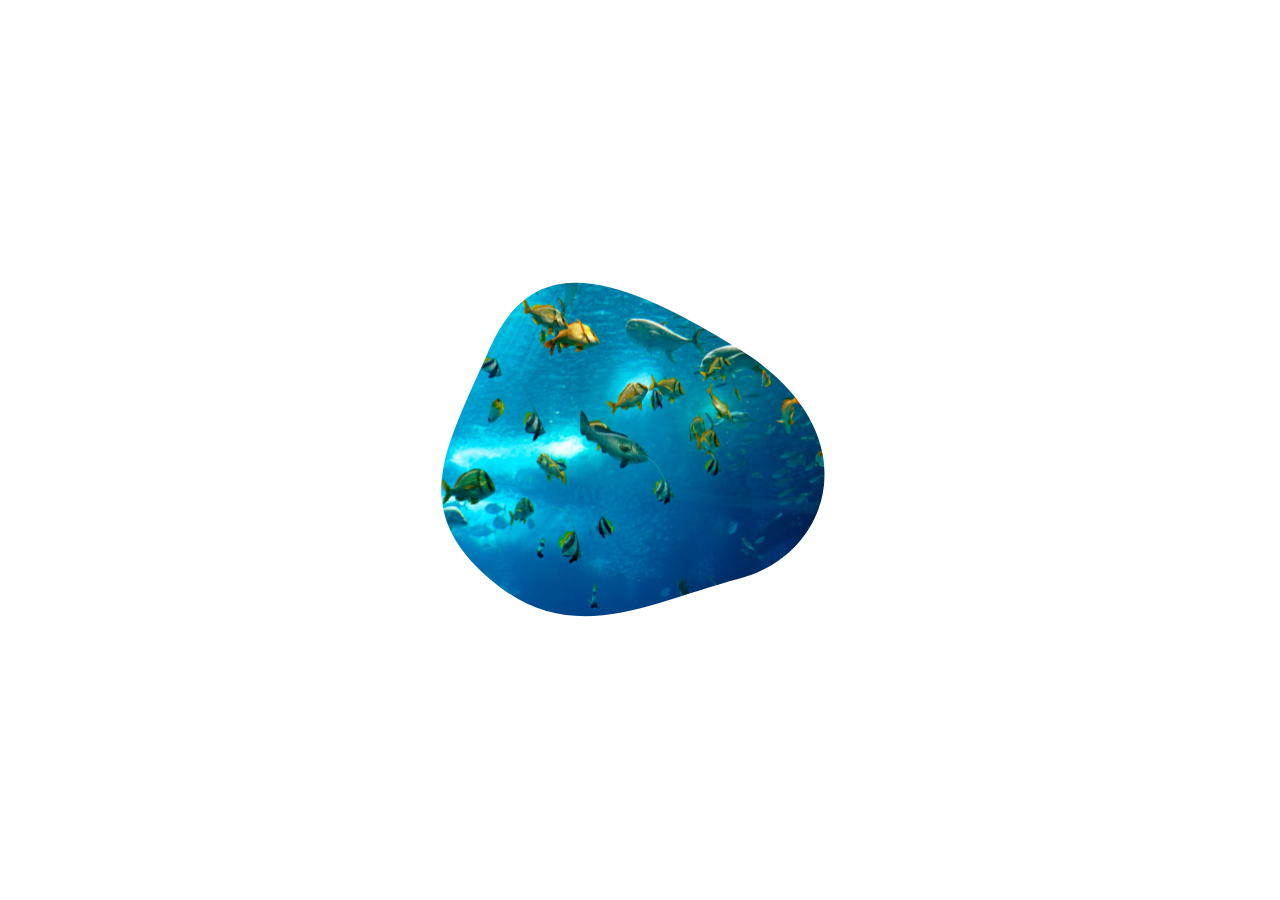
<file: SVG-animation-bubble(HTML SCSS CSS)/index.html>
<!DOCTYPE html>
<html lang="en">

<head>
    <meta charset="UTF-8">
    <meta name="viewport" content="width=device-width, initial-scale=1.0">
    <title>Document</title>
    <link rel="stylesheet" href="assets/css/style.css">
</head>

<body>
    <div class="svg-conteiner">
        <svg class="svg" viewBox="0 0 1002 830" fill="none" xmlns="http://www.w3.org/2000/svg"
            xmlns:xlink="http://www.w3.org/1999/xlink">
            <!-- в пас первое изображние -->
            <path
                d="M132 739C-109 562.5 35.5 417 132 165.5C228.5 -85.9999 378.5 -21.9999 764 165.5C1149.5 353 1005 691 764 739C523 787 373 915.5 132 739Z"
                fill="url(#pattern0)">
                <!-- первоя строка это первое изоброжение , вторая строка это второе , и третья это первое -->
                <animate repeatCount="indefinite" attributeName="d" dur="10s"
                    values="M132 739C-109 562.5 35.5 417 132 165.5C228.5 -85.9999 378.5 -21.9999 764 165.5C1149.5 353 1005 691 764 739C523 787 373 915.5 132 739Z;
                M71.8746 758.787C71.8749 571.074 -88.2515 372.89 71.8746 185.445C232.001 -2.00003 674.92 -114.5 674.92 185.445C674.92 485.39 860.84 619.574 674.92 758.787C489 898 71.8743 946.5 71.8746 758.787Z;
            M132 739C-109 562.5 35.5 417 132 165.5C228.5 -85.9999 378.5 -21.9999 764 165.5C1149.5 353 1005 691 764 739C523 787 373 915.5 132 739Z; "></animate>
            </path>
            <defs>
                <pattern id="pattern0" patternContentUnits="objectBoundingBox" width="1" height="1">
                    <use xlink:href="#image0" transform="translate(-0.0765398) scale(0.0012812 0.00154799)" />
                </pattern>
                <image id="image0" width="900" height="646"
                    xlink:href="[data-uri]">
                </image>
            </defs>
        </svg>
    </div>
</body>

</html>
</file>
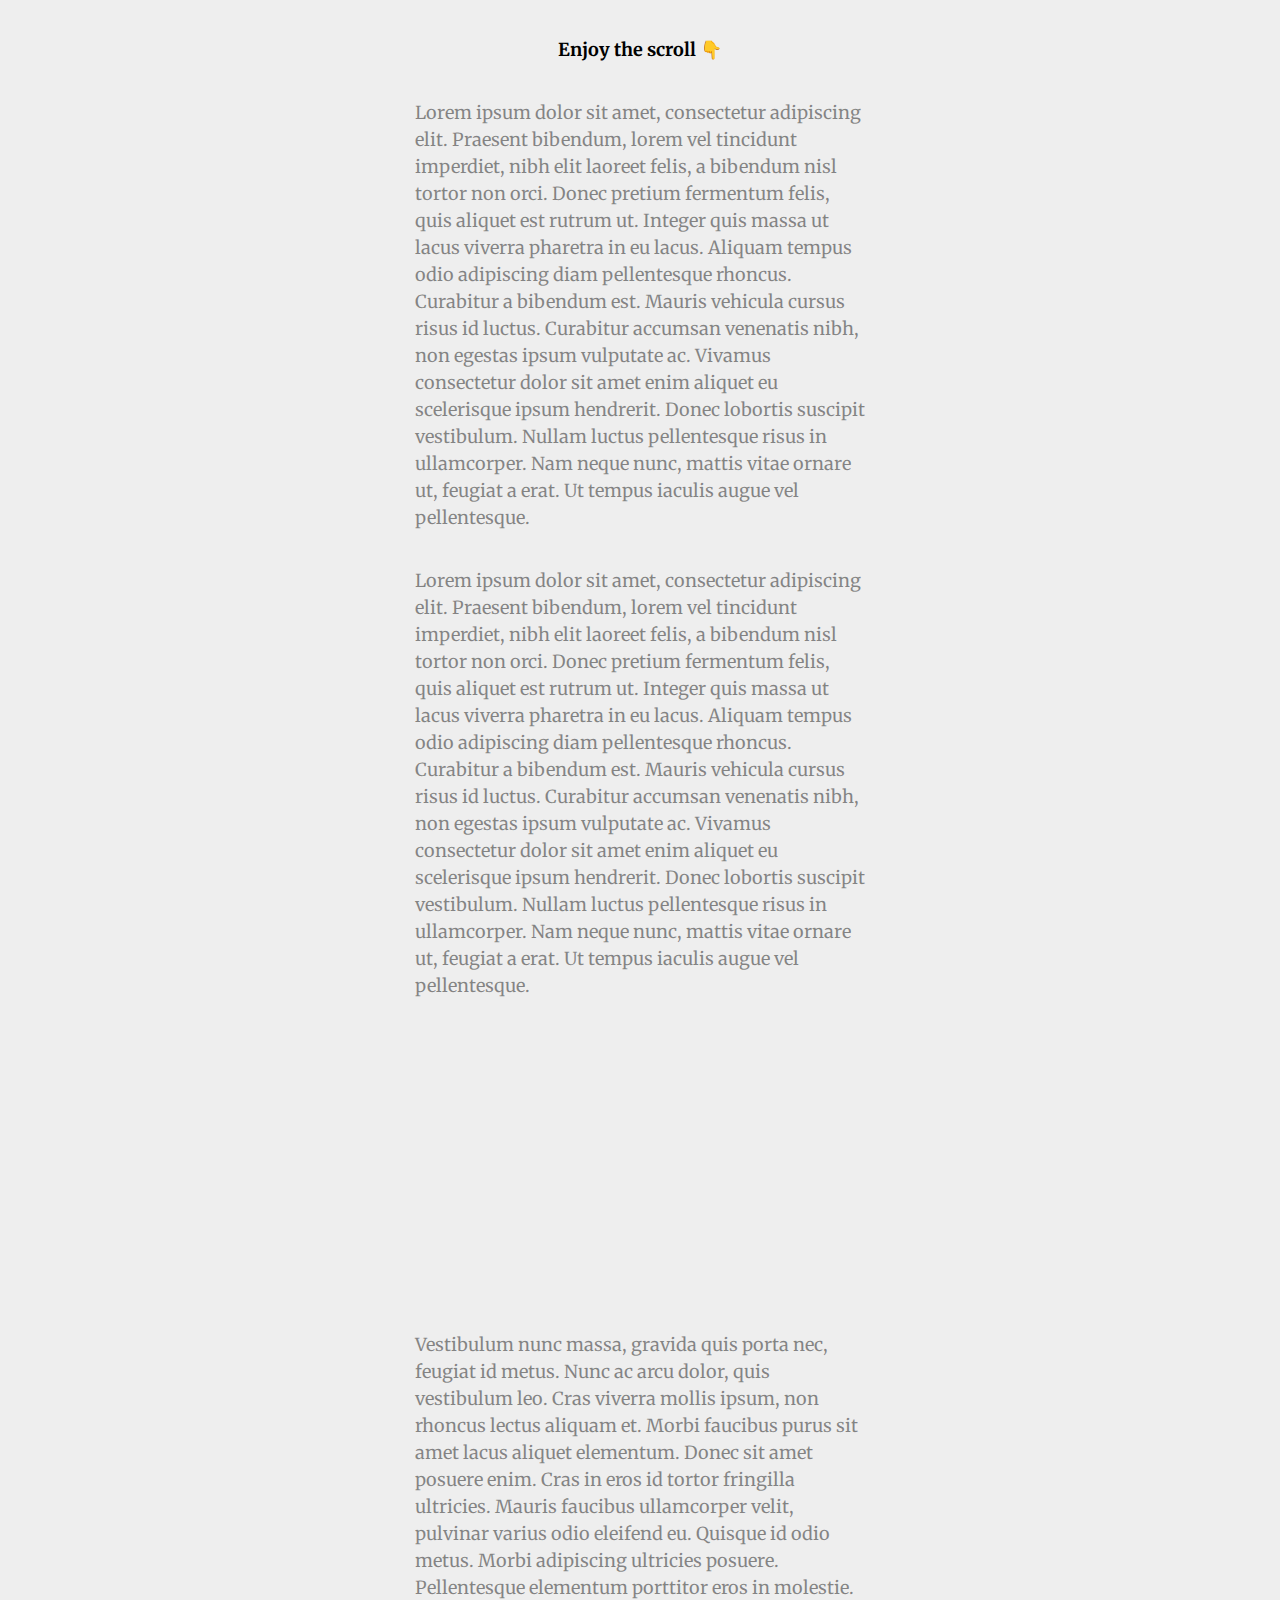
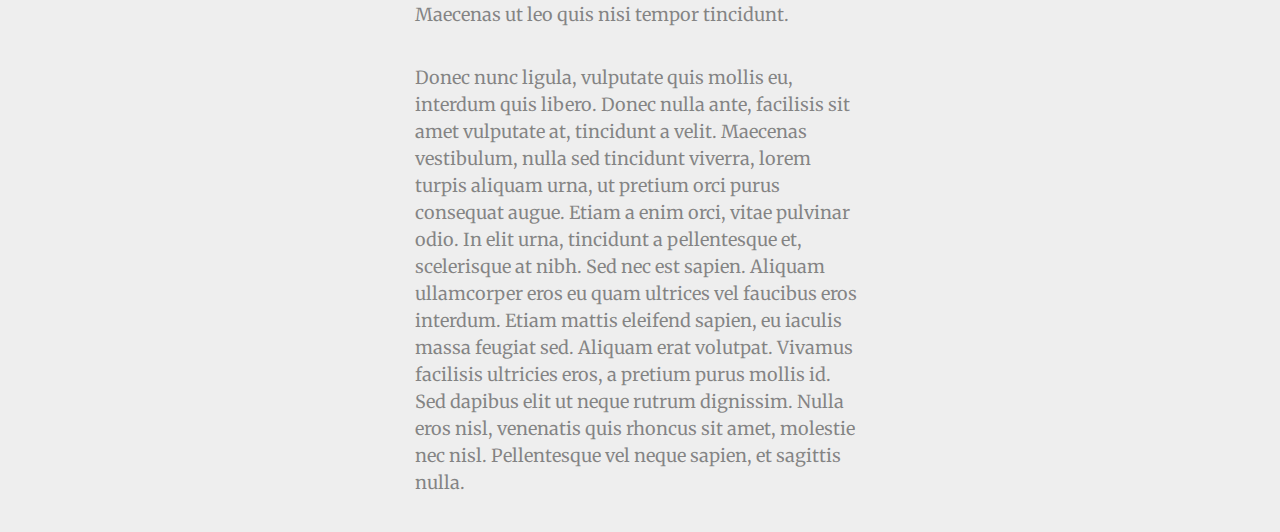
<file: SVG-animation-text(HTML SCSS CSS JS)/index.html>
<!DOCTYPE html>
<html lang="en">

<head>
    <meta charset="UTF-8">
    <meta name="viewport" content="width=device-width, initial-scale=1.0">
    <title>Document</title>
    <link rel="stylesheet" href="assets/css/style.css">
</head>

<body>
    <p><strong>Enjoy the scroll 👇</strong></p>

    <p>Lorem ipsum dolor sit amet, consectetur adipiscing elit. Praesent bibendum, lorem vel tincidunt
        imperdiet, nibh elit laoreet felis, a bibendum nisl tortor non orci. Donec pretium fermentum felis, quis aliquet
        est rutrum ut. Integer quis massa ut lacus viverra pharetra in eu lacus. Aliquam tempus odio adipiscing diam
        pellentesque rhoncus. Curabitur a bibendum est. Mauris vehicula cursus risus id luctus. Curabitur accumsan
        venenatis nibh, non egestas ipsum vulputate ac. Vivamus consectetur dolor sit amet enim aliquet eu scelerisque
        ipsum hendrerit. Donec lobortis suscipit vestibulum. Nullam luctus pellentesque risus in ullamcorper. Nam neque
        nunc, mattis vitae ornare ut, feugiat a erat. Ut tempus iaculis augue vel pellentesque.</p>

    <p>Lorem ipsum dolor sit amet, consectetur adipiscing elit. Praesent bibendum, lorem vel tincidunt
        imperdiet, nibh elit laoreet felis, a bibendum nisl tortor non orci. Donec pretium fermentum felis, quis aliquet
        est rutrum ut. Integer quis massa ut lacus viverra pharetra in eu lacus. Aliquam tempus odio adipiscing diam
        pellentesque rhoncus. Curabitur a bibendum est. Mauris vehicula cursus risus id luctus. Curabitur accumsan
        venenatis nibh, non egestas ipsum vulputate ac. Vivamus consectetur dolor sit amet enim aliquet eu scelerisque
        ipsum hendrerit. Donec lobortis suscipit vestibulum. Nullam luctus pellentesque risus in ullamcorper. Nam neque
        nunc, mattis vitae ornare ut, feugiat a erat. Ut tempus iaculis augue vel pellentesque.</p>

    <svg id="text-container" viewBox="0 0 1000 200" xmlns="http://www.w3.org/2000/svg">
        <path id="text-curve" d="M0 100s269.931 86.612 520 0c250.069-86.612 480 0 480 0" fill="none" />

        <text y="40" font-size="32">
            <textPath id="text-path" href="#text-curve" startOffset="200">
                * Keyframers really know animation.
            </textPath>
        </text>
    </svg>

    <p>Vestibulum nunc massa, gravida quis porta nec, feugiat id metus. Nunc ac arcu dolor, quis vestibulum leo. Cras
        viverra mollis ipsum, non rhoncus lectus aliquam et. Morbi faucibus purus sit amet lacus aliquet elementum.
        Donec sit amet posuere enim. Cras in eros id tortor fringilla ultricies. Mauris faucibus ullamcorper velit,
        pulvinar varius odio eleifend eu. Quisque id odio metus. Morbi adipiscing ultricies posuere. Pellentesque
        elementum porttitor eros in molestie. Maecenas ut leo quis nisi tempor tincidunt.</p>

    <p>Donec nunc ligula, vulputate quis mollis eu, interdum quis libero. Donec nulla ante, facilisis sit amet vulputate
        at, tincidunt a velit. Maecenas vestibulum, nulla sed tincidunt viverra, lorem turpis aliquam urna, ut pretium
        orci purus consequat augue. Etiam a enim orci, vitae pulvinar odio. In elit urna, tincidunt a pellentesque et,
        scelerisque at nibh. Sed nec est sapien. Aliquam ullamcorper eros eu quam ultrices vel faucibus eros interdum.
        Etiam mattis eleifend sapien, eu iaculis massa feugiat sed. Aliquam erat volutpat. Vivamus facilisis ultricies
        eros, a pretium purus mollis id. Sed dapibus elit ut neque rutrum dignissim. Nulla eros nisl, venenatis quis
        rhoncus sit amet, molestie nec nisl. Pellentesque vel neque sapien, et sagittis nulla.</p>



    <script src="assets/js/main.js"></script>

</body>

</html>
</file>
<file: SVG-animation-bubble(HTML SCSS CSS)/assets/css/style.css>
body {
  -webkit-box-sizing: border-box;
          box-sizing: border-box;
  margin: 0;
  padding: 0;
  display: -webkit-box;
  display: -webkit-flex;
  display: -ms-flexbox;
  display: flex;
  -webkit-box-pack: center;
  -webkit-justify-content: center;
      -ms-flex-pack: center;
          justify-content: center;
  -webkit-box-align: center;
  -webkit-align-items: center;
      -ms-flex-align: center;
          align-items: center;
  width: 100%;
  height: 100vh;
}

.svg {
  width: 400px;
  height: 400px;
}
/*# sourceMappingURL=style.css.map */
</file>
<file: SVG-animation-text(HTML SCSS CSS JS)/assets/css/style.css>
@import url("https://fonts.googleapis.com/css?family=Merriweather:400,900&display=swap");
html {
  background: #eee;
  overflow-y: auto;
}

body {
  min-height: 150vh;
  font-family: 'Merriweather', serif;
  line-height: 1.5;
  font-size: 3vmin;
}

@media (min-width: 600px) {
  body {
    font-size: 18px;
  }
}

p {
  max-width: 25em;
  margin: 2em auto;
  padding: 0 1em;
  color: rgba(25, 25, 25, 0.5);
}

p strong {
  display: block;
  text-align: center;
  color: #000;
}
/*# sourceMappingURL=style.css.map */
</file>
